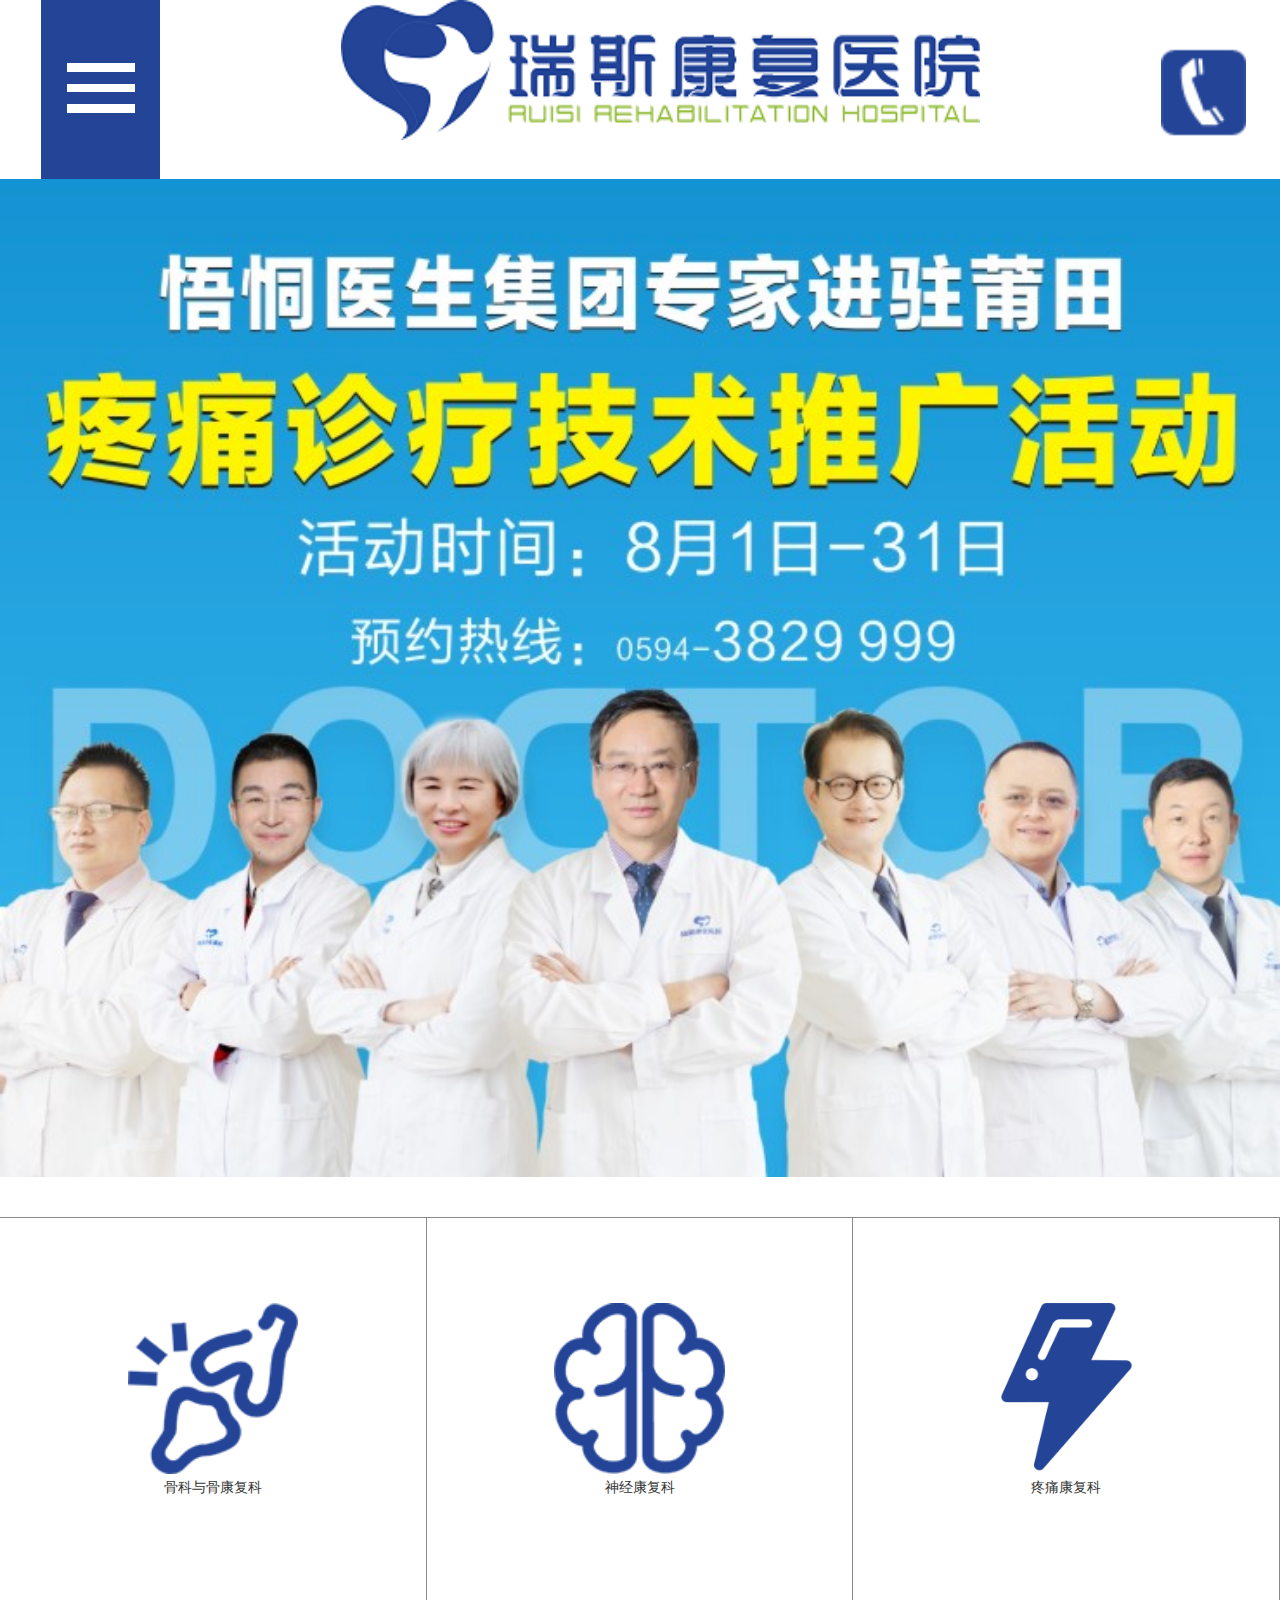
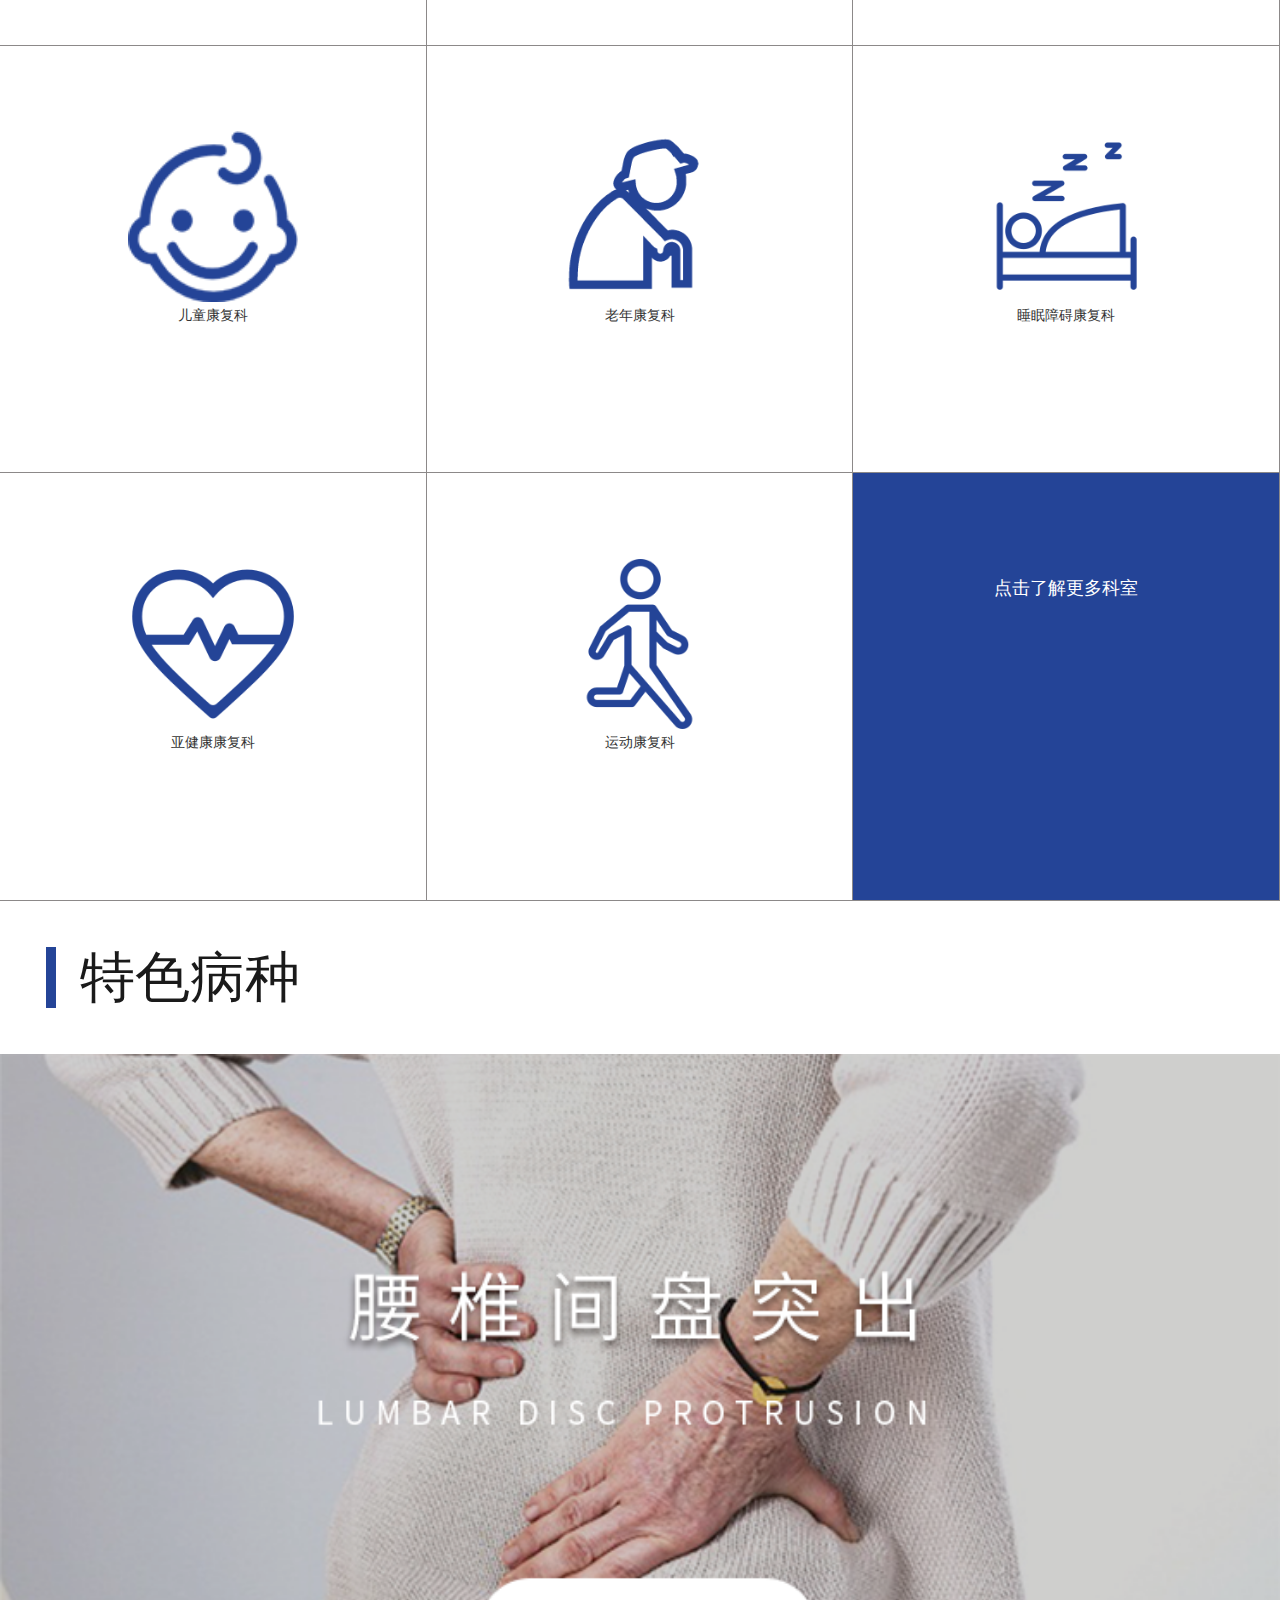
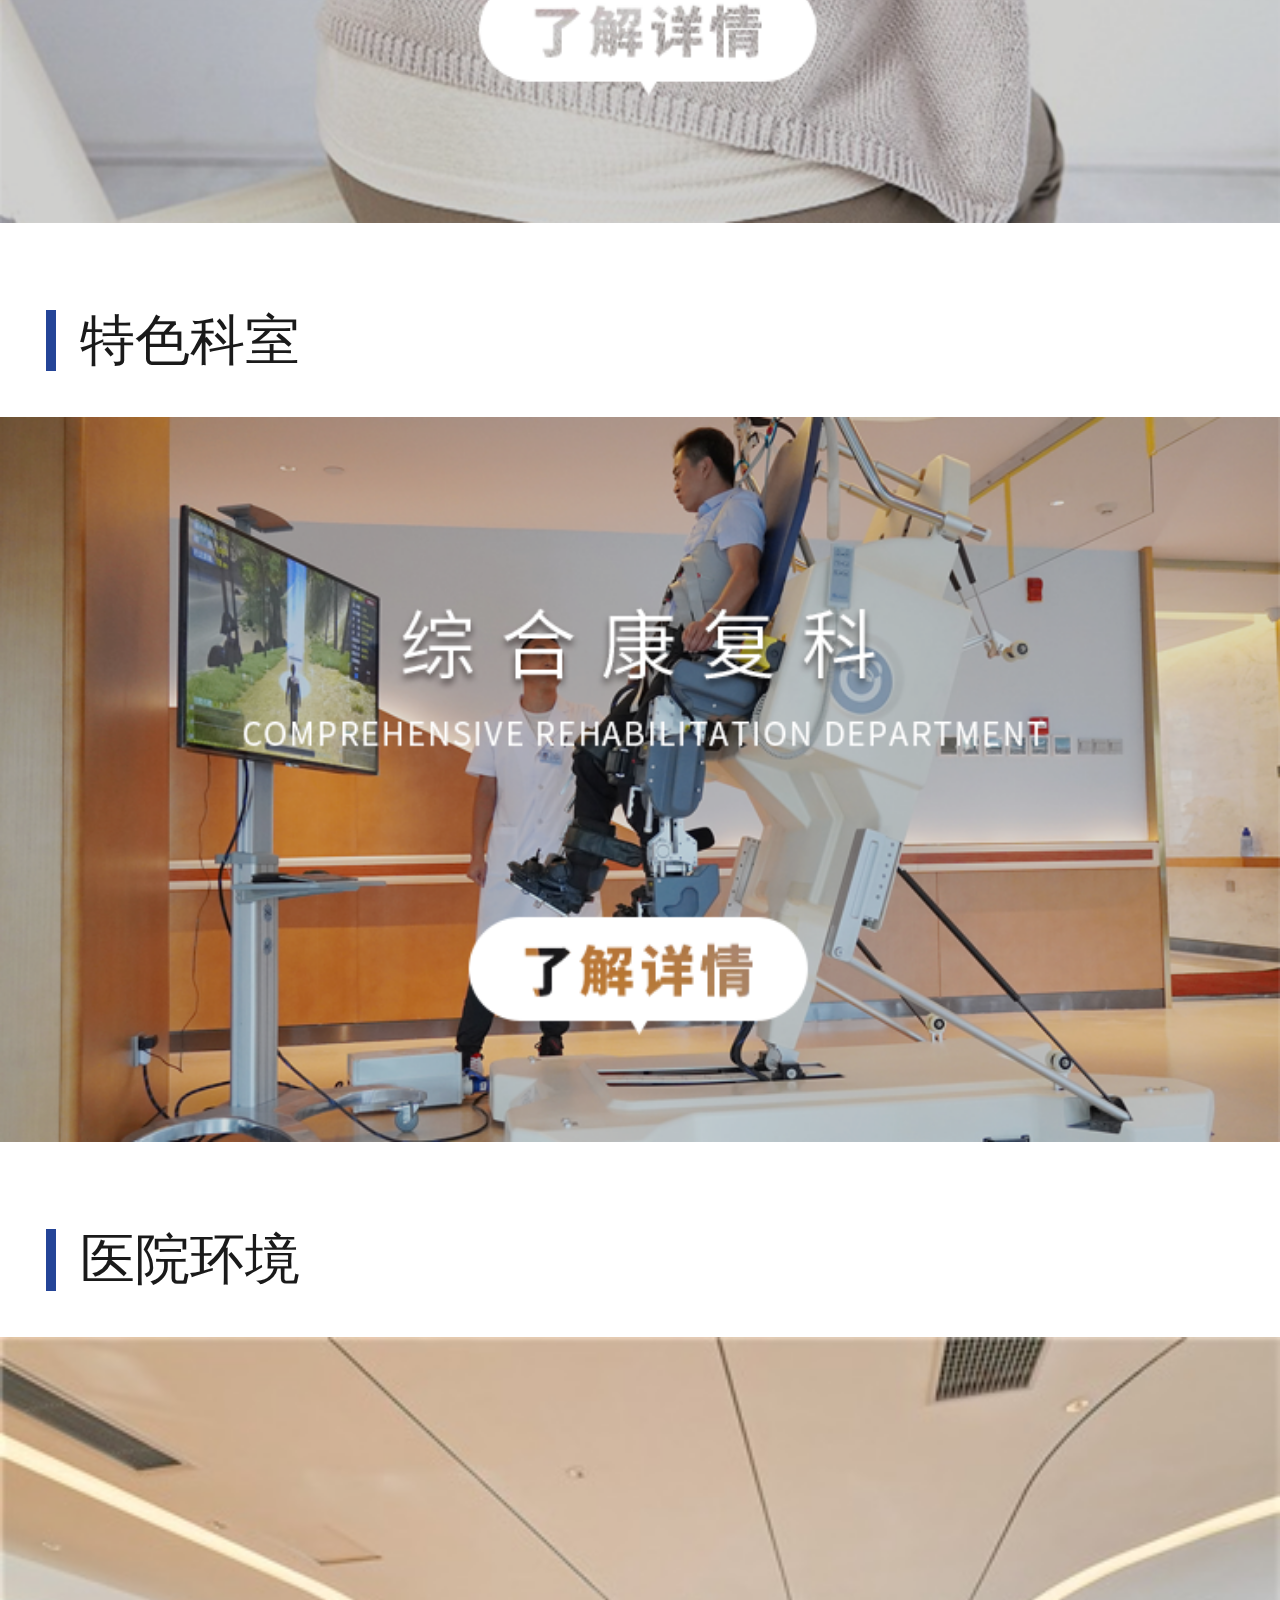
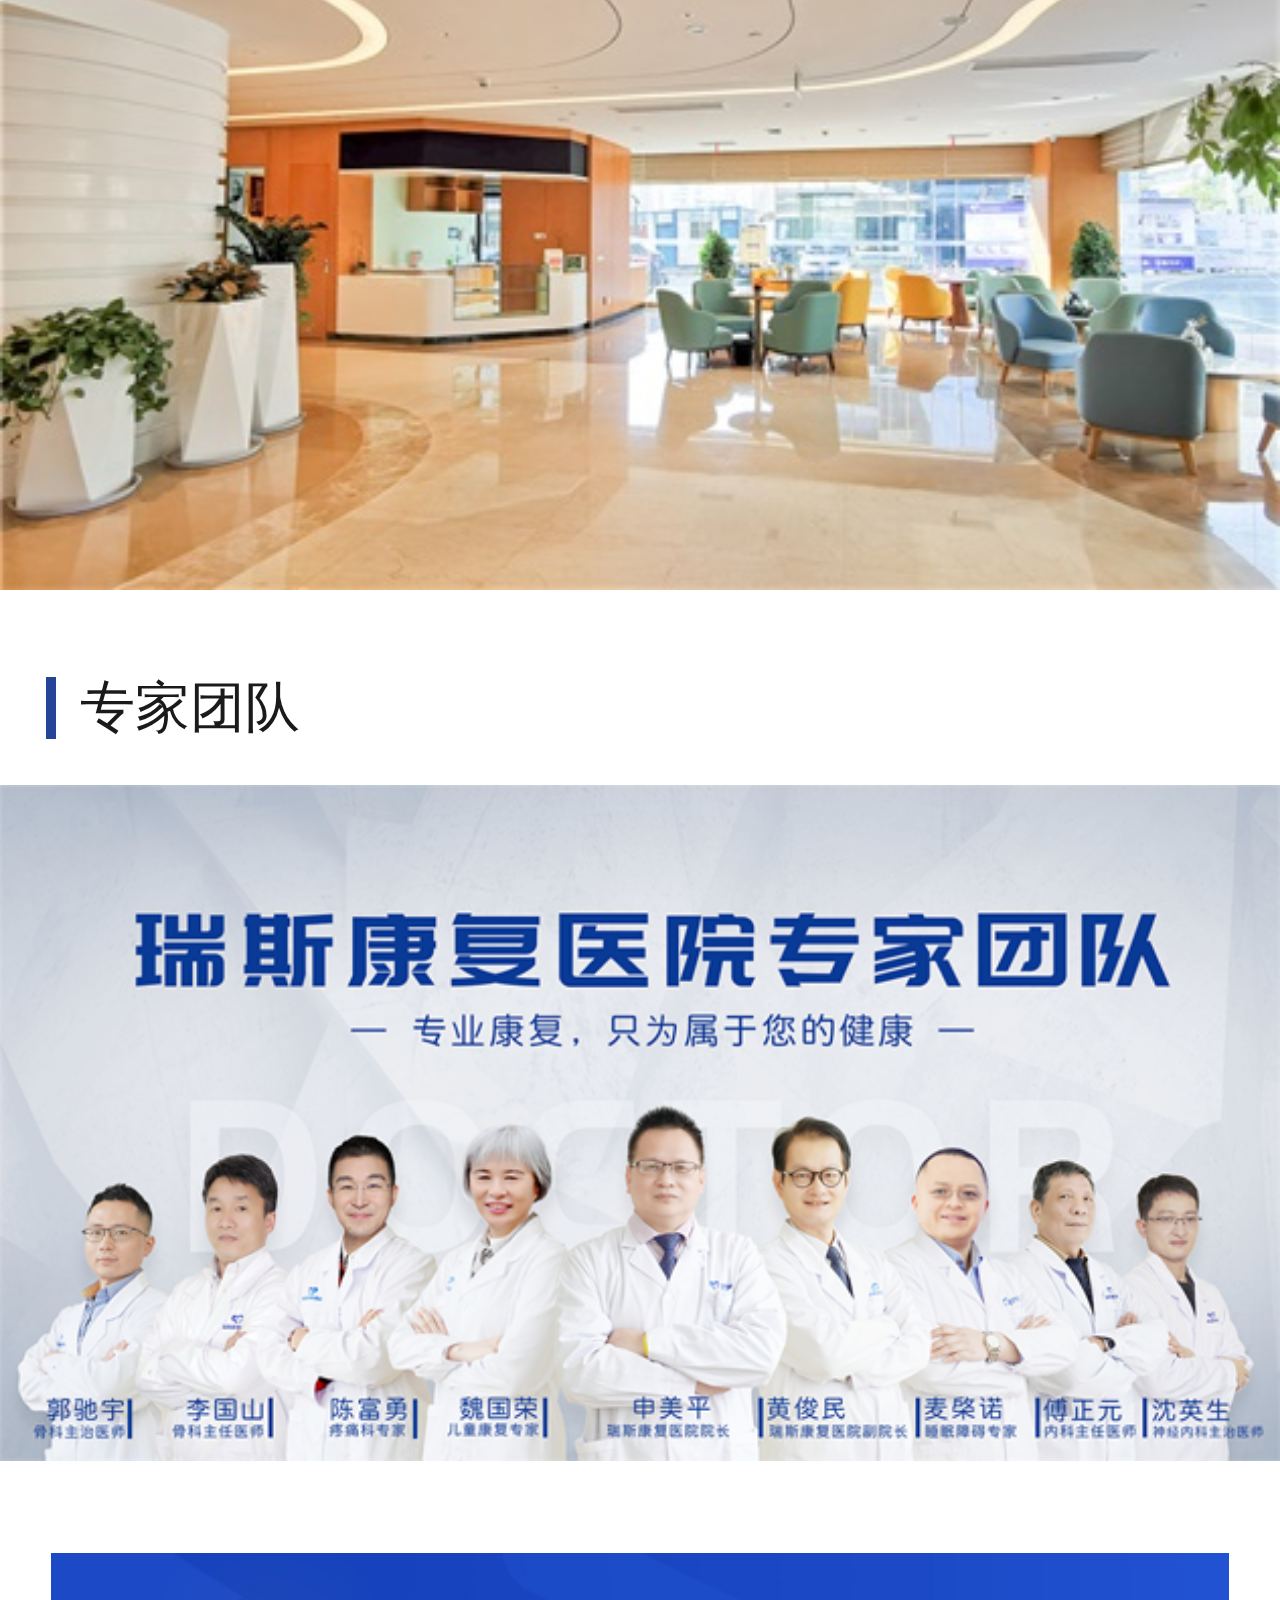
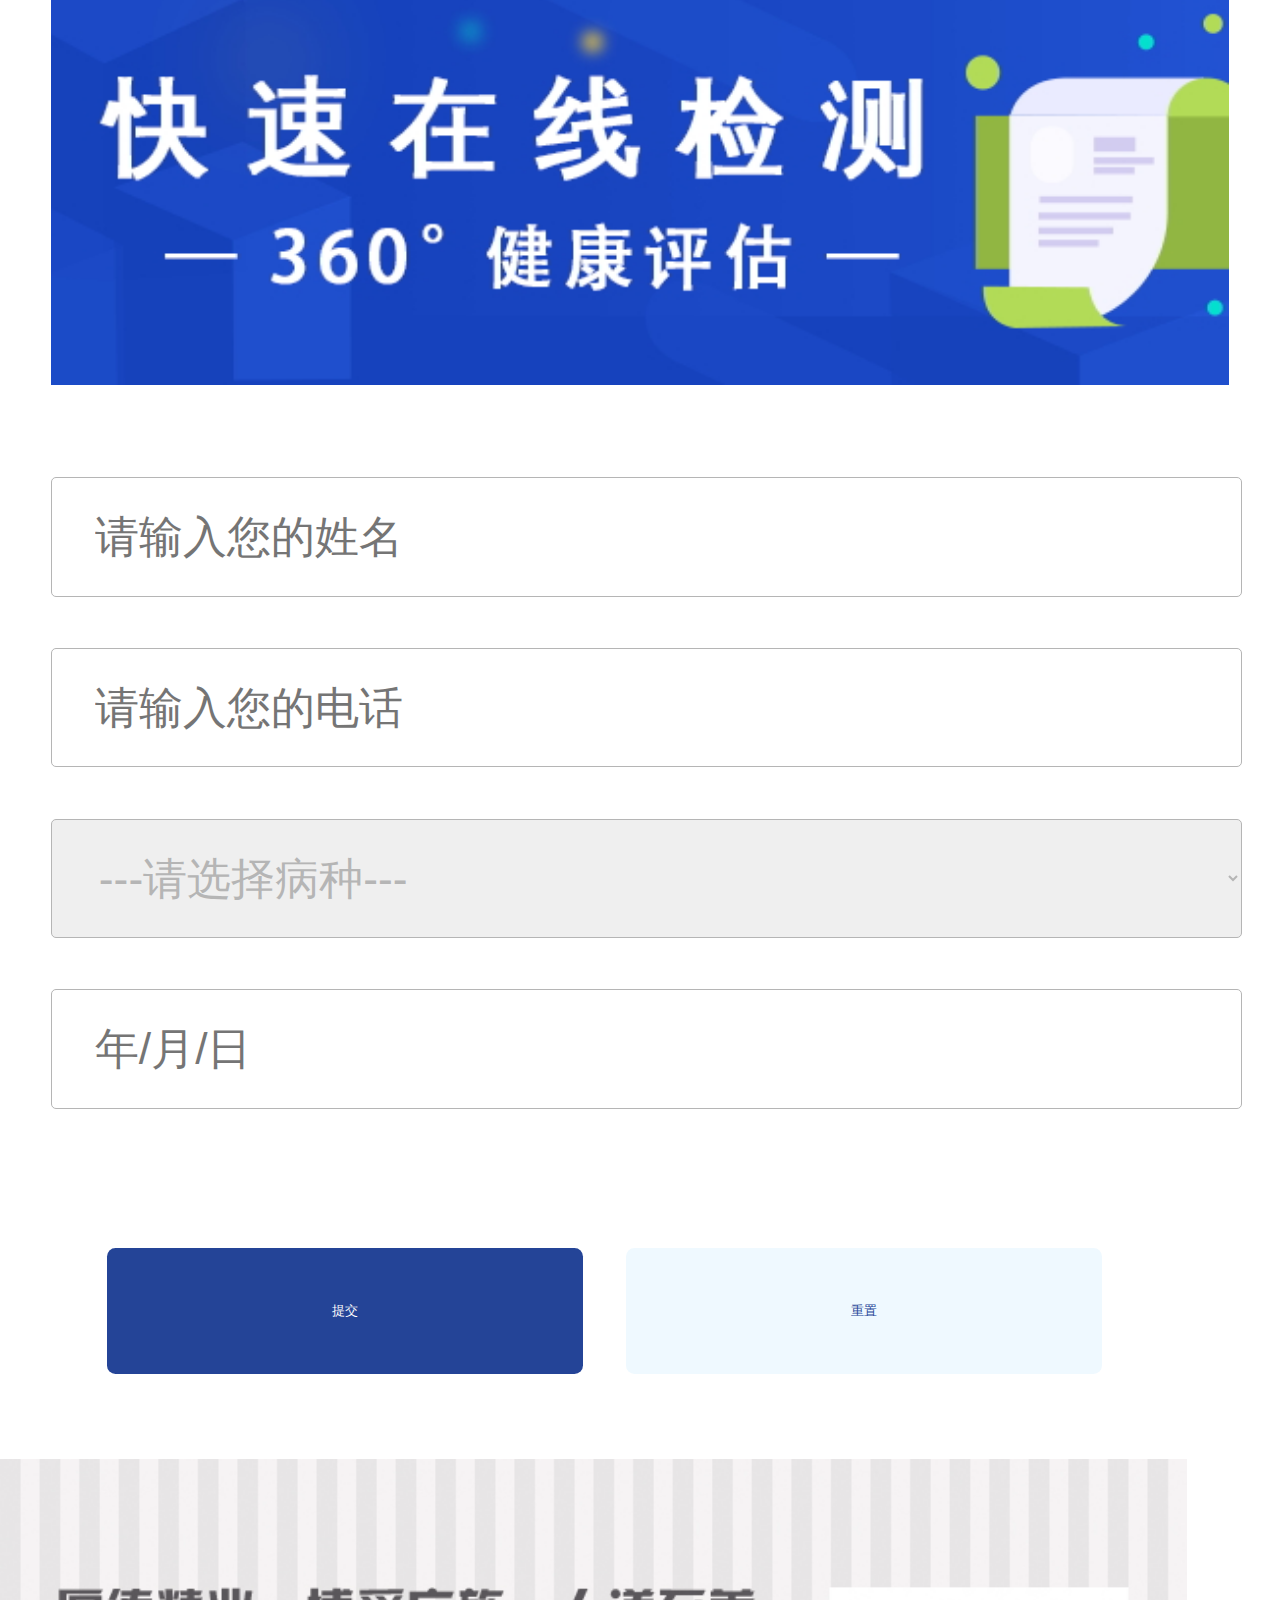
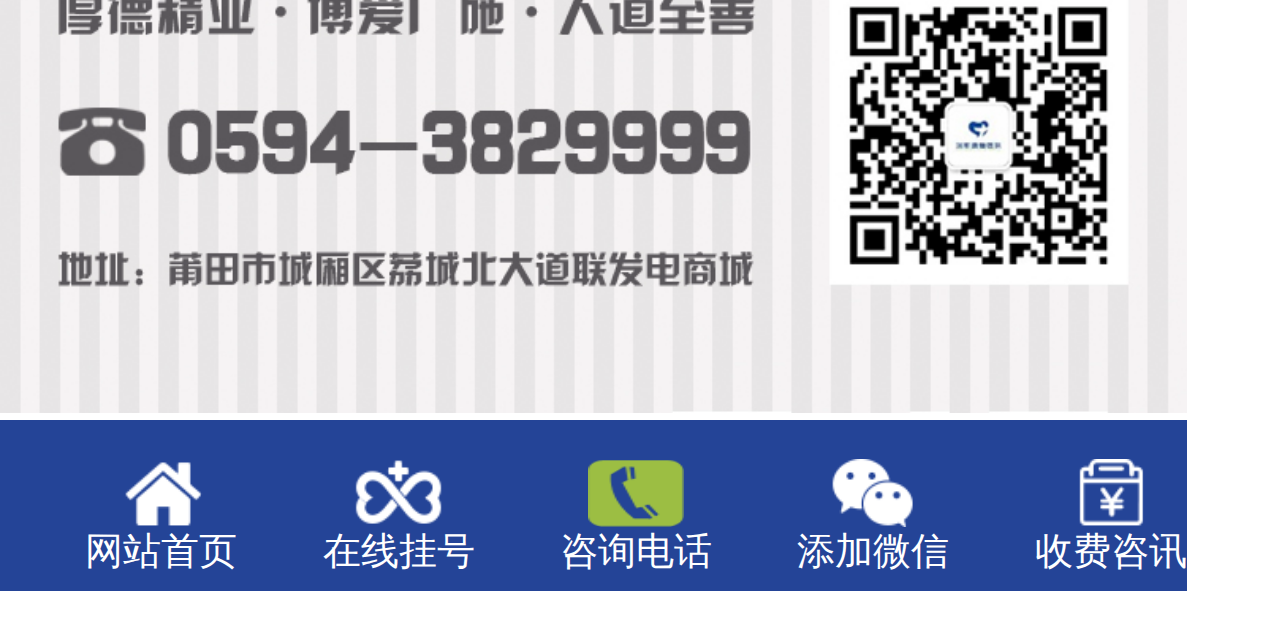
<file: html/index.html>
<!DOCTYPE html>
<html lang="en">

<head>
    <meta charset="UTF-8">
    <meta name="viewport" content="width=device-width, initial-scale=1.0">
    <title>莆田移动端临摹页</title>
    <link rel="stylesheet" href="../css/rem.css">
    <script src="../js/zepto.js"></script>
    <script src="../js/hammer.js"></script>
    <script src="../js/zepto.hammer.js"></script>
    <link rel="stylesheet" href="../css/index.css">
    <link rel="stylesheet" href="../css/common.css">
</head>

<body>
    <!-- nav -->
    <div class="nav">
        <div class="nav-list">
            <div class="nav-item"></div>
            <div class="nav-item"></div>
            <div class="nav-item"></div>
        </div>
        <div class="nav-logo">
            <img src="../imgs/nav-logo.png" alt="">
        </div>
        <div class="nav-tel">
            <img src="../imgs/nav-tel.png" alt="">
        </div>
    </div>
    <div class="nav2-list">
        <a href="../html/page2.html"><img src="../imgs/nav2-list-1.png" alt="">
            <div>医院概况</div>
        </a>
        <a href="../html/page2.html"><img src="../imgs/nav2-list-2.png" alt="">
            <div>新闻动态</div>
        </a>
        <a href="../html/page2.html"><img src="../imgs/nav2-list-3.png" alt="">
            <div>科室导航</div>
        </a>
        <a href="../html/page2.html"><img src="../imgs/nav2-list-4.png" alt="">
            <div>专家团队</div>
        </a>

    </div>
    <div class="nav2-list">
        <a href="../html/page2.html"><img src="../imgs/nav2-list-5.png" alt="">
            <div>预约挂号</div>
        </a>
        <a href="../html/page2.html"><img src="../imgs/nav2-list-6.png" alt="">
            <div>联系我们</div>
        </a>
        <a href="../html/page2.html"><img src="../imgs/nav2-list-7.png" alt="">
            <div>用户中心</div>
        </a>
        <a href="../html/page2.html"><img src="../imgs/nav2-list-8.png" alt="">
            <div>康复百科</div>
        </a>

    </div>
    <script>
        $(".nav-list").hammer().bind("tap", function() {
            $(".nav2-list").css("display", "flex")
        });
    </script>
    <!-- nav -->

    <!-- banner -->
    <div class="banner">
        <div class="banner-box">
            <img src="../imgs/banner-1.jfif" alt="">
        </div>
    </div>
    <!-- banner -->
    <!-- 科室分类 -->
    <div class="sort">
        <ul class="sort-list">
            <li><img src="../imgs/sort-1.png" alt=""><span>
                骨科与骨康复科
            </span>
            </li>
            <li><img src="../imgs/sort-2.png" alt=""><span>
                神经康复科
            </span>
            </li>
            <li><img src="../imgs/sort-3.png" alt=""><span>
                疼痛康复科
            </span>
            </li>
            <li><img src="../imgs/sort-4.png" alt=""><span>
                儿童康复科
            </span>
            </li>
            <li><img src="../imgs/sort-5.png" alt=""><span>
                老年康复科
            </span>
            </li>
            <li><img src="../imgs/sort-6.png" alt=""><span>
                睡眠障碍康复科
            </span>
            </li>
            <li><img src="../imgs/sort-7.png" alt=""><span>
                亚健康康复科
            </span>
            </li>
            <li><img src="../imgs/sort-8.png" alt=""><span>
                运动康复科
            </span>
            </li>
            <li class="last-li">
                <div>点击了解更多科室</div>
            </li>
        </ul>
    </div>
    <!-- 科室分类 -->
    <!-- 特色 -->
    <div class="spe-item">
        <div class="spe-title">特色病种</div>
        <img src="../imgs/spe-1.png" alt=""></div>
    <div class="spe-item">
        <div class="spe-title">特色科室</div>
        <img src="../imgs/spe-2.png" alt=""></div>
    <div class="spe-item">
        <div class="spe-title">医院环境</div>
        <img src="../imgs/spe-3.jfif" alt=""></div>
    <div class="spe-item">
        <div class="spe-title">专家团队</div>
        <img src="../imgs/spe-4.png" alt=""></div>


    <!-- 特色 -->
    <!-- register -->
    <div class="register">
        <img src="../imgs/reg-1.jfif" alt="">
    </div>
    <div class="reginner">
        <form action="">
            <div class="right"><input type="text" placeholder="请输入您的姓名"></div>
            <div class="right"><input type="text" placeholder="请输入您的电话"></div>
            <div class="right">
                <select name="" id=""><option value="">---请选择病种---</option>
                <option value="骨/脊柱康复科">骨/脊柱康复科</option><option value="骨/脊柱康复科">骨/脊柱康复科</option><option value="骨/脊柱康复科">骨/脊柱康复科</option><option value="骨/脊柱康复科">骨/脊柱康复科</option></select>
            </div>
            <div class="right">
                <input type="text" placeholder="年/月/日" readonly="readonly" readonly="readonly" id="datehandel">
            </div>
            <div class="tables">
                <button type="submit">提交</button>
                <button type="reset">重置</button>
            </div>
        </form>
    </div>
    <!-- register -->
    <!-- footer -->
    <div class="footer">
        <img src="../imgs/footer.jfif" alt="">
        <div class="footer-list">
            <a href=""><img src="../imgs/footer-list-1.png" alt="">网站首页</a>
            <a href=""><img src="../imgs/footer-list-2.png" alt=""><span>在线挂号</span></a>
            <a href=""><img src="../imgs/footer-list-3.png" alt=""><span>咨询电话</span></a>
            <a href=""><img src="../imgs/footer-list-4.png" alt=""><span>添加微信</span></a>
            <a href=""><img src="../imgs/footer-list-5.png" alt=""><span>收费咨讯</span></a>
        </div>
    </div>
    <!-- footer -->


</body>

</html>
</file>
<file: css/rem.css>
body,
ul,
li,
p,
h1.h2,
h3,
h4,
h5,
h6 {
    padding: 0;
    margin: 0;
    list-style: none;
}

a {
    text-decoration: none;
}

html {
    font-size: 13.3333333333vw;
}
</file>
<file: css/index.css>
body,
ul,
li,
p,
h1.h2,
h3,
h4,
h5,
h6 {
    padding: 0;
    margin: 0;
    list-style: none;
}

a {
    text-decoration: none;
}


/* banner */

.banner-box {
    width: 100%;
    height: auto;
}

.banner-box img {
    width: 100%;
}


/* sort */

.sort-list {
    display: flex;
    flex-wrap: wrap;
}

.sort-list li {
    flex-grow: 1;
    text-align: center;
    color: #fff;
    display: flex;
    flex-direction: column;
    border: 1px solid #8c8989;
    margin-top: -1px;
    margin-left: -1px;
    width: calc(98% / 3);
    height: 2.5rem;
    overflow: hidden;
}

.sort-list li img {
    width: 1rem;
    height: 1rem;
    margin: 0 auto;
    margin-top: 0.5rem;
}

.sort-list li span {
    flex-grow: 1;
    text-align: center;
    color: #333;
    font-size: 14px;
    line-height: 2;
}

.last-li {
    font-size: 18px;
    background-color: #244497;
}

.last-li div {
    width: 1.5rem;
    margin: 0 auto;
    margin-top: 0.6rem;
}


/* sort */


/* 特色 */

.spe-title {
    height: .36rem;
    line-height: .36rem;
    font-size: .32rem;
    color: #1a1a1a;
    text-indent: .14rem;
    border-left: .06rem solid #244497;
    margin: 3.6%;
}

.spe-item img {
    width: 100%;
}


/* 特色 */


/* register */

.register {
    margin: 4%;
}

.register img {
    width: 100%;
}

.reginner {
    width: 100%;
    margin: 0 auto;
}

.right {
    width: 93%;
    height: 0.7rem;
    margin: 4%;
}

.reginner input {
    box-sizing: border-box;
    display: block;
    border: none;
    border: 1px solid #b5b5b5;
    border-radius: 5px;
    height: 100%;
    width: 100%;
    color: #b5b5b5;
    font-size: 0.26rem;
    padding: 0 0.7rem 0 0.25rem;
    overflow: hidden;
}

.right select {
    box-sizing: border-box;
    display: block;
    border: none;
    border: 1px solid #b5b5b5;
    border-radius: 5px;
    height: 100%;
    width: 100%;
    color: #b5b5b5;
    font-size: 0.26rem;
    padding: 0 0.7rem 0 0.25rem;
}

.tables {
    width: 6.25rem;
    margin: 0 auto;
    margin-bottom: 0.5rem;
}

.tables button {
    background: #244497;
    color: #fff;
    width: 2.79rem;
    height: 0.74rem;
    border: none;
    border-radius: 0.05rem;
}

.tables button:nth-child(2) {
    background: #eff9ff;
    color: #244497;
}


/* register */
</file>
<file: css/common.css>
/* nav */

.nav {
    width: 100%;
    height: 1.05rem;
    display: flex;
}

.nav-list {
    width: 0.7rem;
    height: 0.75rem;
    background-color: #244497;
    margin-left: 0.24rem;
    padding-top: 0.3rem;
}

.nav-item {
    width: 0.4rem;
    height: 0.05rem;
    background-color: #fff;
    margin: 0 auto;
    margin-top: 0.07rem;
}

.nav-logo {
    width: 3.74rem;
    height: 0.82rem;
    margin: 0 auto;
}

.nav-logo img {
    width: 3.74rem;
    height: 0.82rem;
    padding-bottom: 0.11rem;
}

.nav-tel {
    width: 0.5rem;
    height: 0.5rem;
    margin-top: 0.28rem;
    margin-right: 0.2rem;
}

.nav-tel img {
    width: 100%;
    display: block;
}

.nav2-list {
    /* display: flex; */
    margin-top: 0.25rem;
    margin-left: 0.3rem;
    overflow: hidden;
    background-color: #fff;
    display: none;
}

.nav2-list a {
    color: #343434;
    margin-left: 0.45rem;
}

.nav2-list img {
    width: 1.05rem;
    height: 1.05rem;
}

.nav2-list div {
    font-size: 0.28rem;
}


/* nav */


/* banner */

.banner-box {
    width: 100%;
    height: auto;
}

.banner-box img {
    width: 100%;
}


/* footer */

.footer {
    position: absolute;
}

.footer img {
    width: 100%;
}

.footer-list {
    width: 100%;
    height: 1rem;
    background: #244497;
    position: relative;
    bottom: 0.2rem;
    display: flex;
}

.footer-list a {
    padding-top: .18rem;
    text-decoration: none;
    font-size: .22rem;
    color: #fff;
    margin-left: 0.5rem;
}

.footer-list img {
    width: .56rem;
    height: .4rem;
    display: block;
    margin: 0 auto;
    margin-top: 0.05rem;
}


/* footer */
</file>
